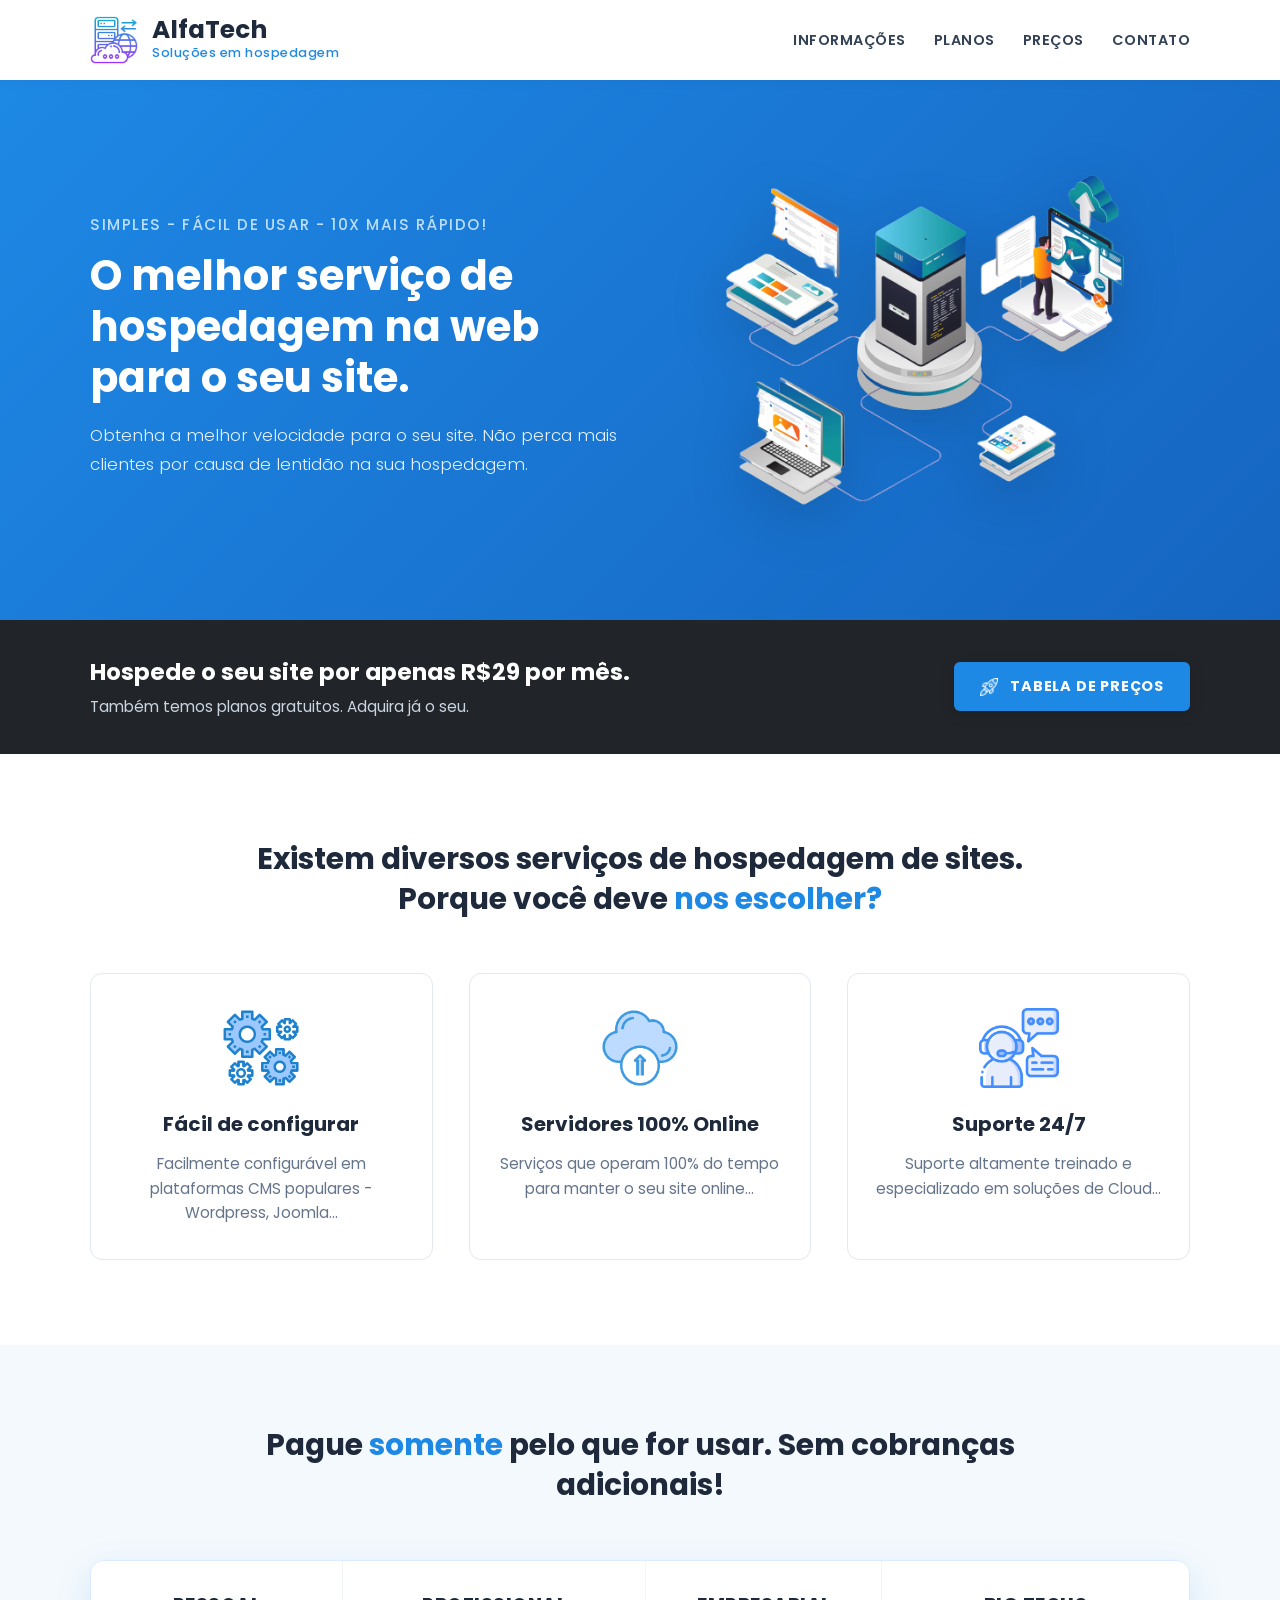
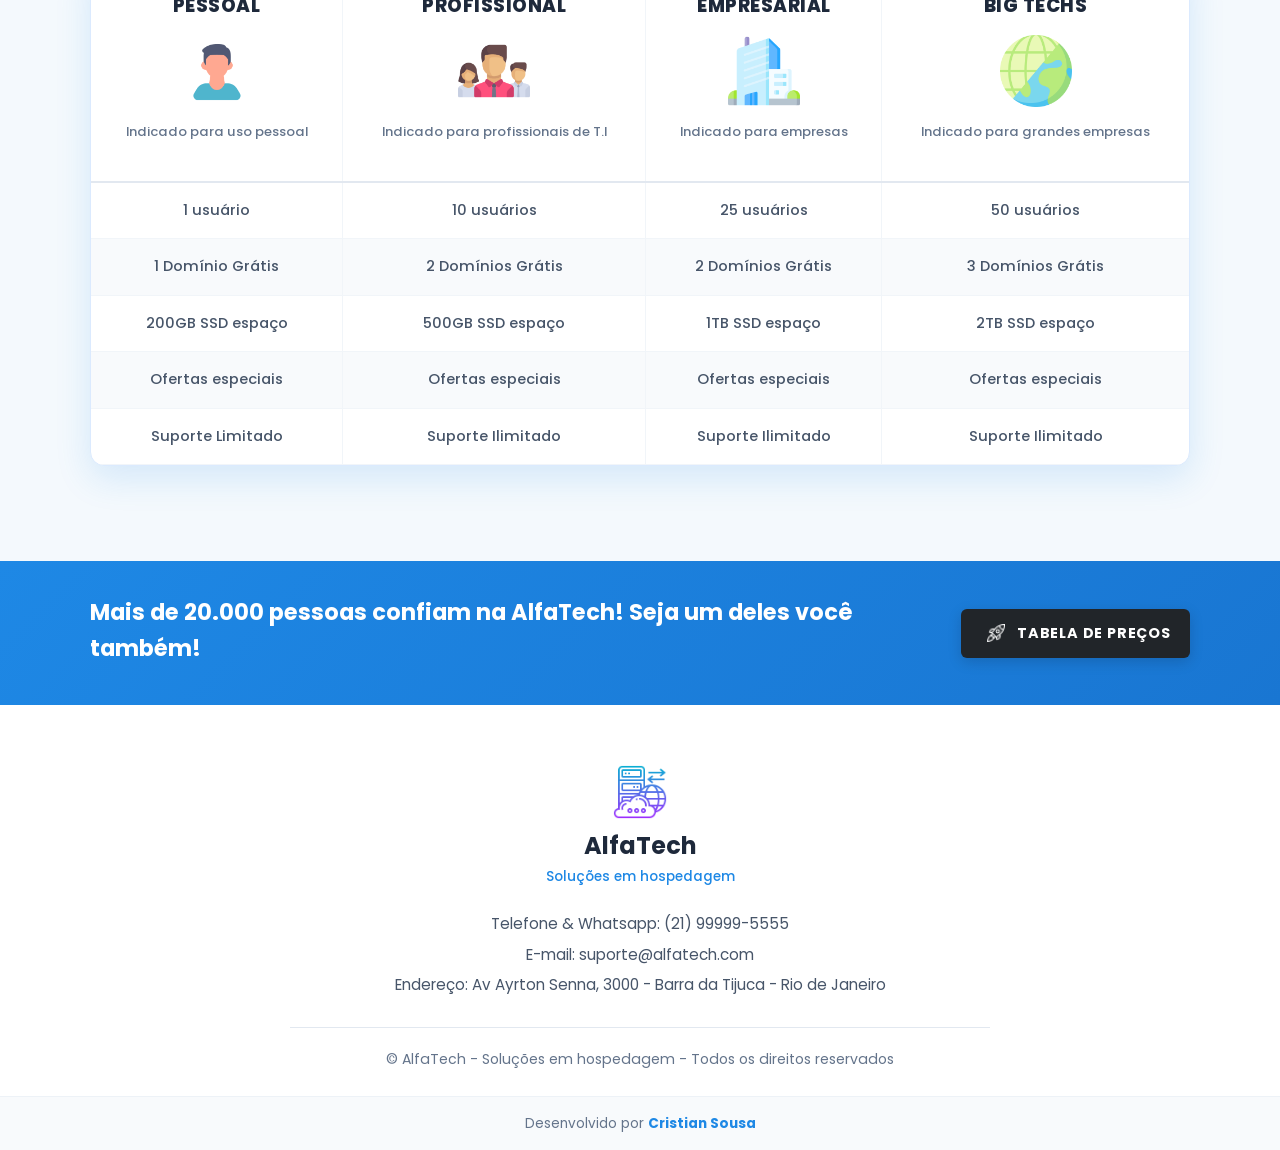
<file: index.html>
<!DOCTYPE html>
<html lang="pt-br">
<head>
  <meta charset="UTF-8">
  <meta name="viewport" content="width=device-width, initial-scale=1.0">
  <meta name="description" content="AlfaTech - Soluções em Hospedagem. O melhor serviço de hospedagem na web para o seu site.">
  <title>AlfaTech - Soluções em Hospedagem</title>
  <!-- Folha de estilos -->
  <link rel="stylesheet" href="style.css">
  <!-- Favicon com logo do projeto -->
  <link rel="icon" type="image/png" href="logo-icone.png">
</head>
<body>

  <!-- ==========================================
       1. Topo / Cabeçalho e Navegação
       ========================================== -->
  <header class="topo-cabecalho">
    <div class="container topo-conteudo">
      <a href="index.html" class="logo-link">
        <img src="logo-icone.png" alt="Logo AlfaTech" class="logo-icone">
        <div class="logo-texto">
          <h1>AlfaTech</h1>
          <p>Soluções em hospedagem</p>
        </div>
      </a>

      <nav class="menu-navegacao" aria-label="Navegação Principal">
        <ul>
          <li><a href="#informacoes">INFORMAÇÕES</a></li>
          <li><a href="#planos">PLANOS</a></li>
          <li><a href="precos.html">PREÇOS</a></li>
          <li><a href="#contato">CONTATO</a></li>
        </ul>
      </nav>
    </div>
  </header>

  <main>
    <!-- ==========================================
         2. Banner Principal (Hero)
         ========================================== -->
    <section class="secao-banner">
      <div class="container banner-conteudo">
        <div class="banner-texto">
          <span class="tagline">Simples - Fácil de usar - 10x mais rápido!</span>
          <h2>O melhor serviço de hospedagem na web para o seu site.</h2>
          <p class="banner-descricao">
            Obtenha a melhor velocidade para o seu site. Não perca mais clientes por causa de lentidão na sua hospedagem.
          </p>
        </div>
        <div class="banner-imagem">
          <img src="imagem-banner.png" alt="Servidores modernos de hospedagem em nuvem AlfaTech">
        </div>
      </div>
    </section>

    <!-- ==========================================
         3. Primeiro Anúncio (Faixa Escura)
         ========================================== -->
    <section class="secao-anuncio anuncio-escuro">
      <div class="container anuncio-conteudo">
        <div class="anuncio-texto">
          <h3>Hospede o seu site por apenas R$29 por mês.</h3>
          <p>Também temos planos gratuitos. Adquira já o seu.</p>
        </div>
        <a href="precos.html" class="btn-cta btn-azul">
          <img src="icone-foguete.png" alt="Ícone de foguete" class="icone-botao">
          <span>TABELA DE PREÇOS</span>
        </a>
      </div>
    </section>

    <!-- ==========================================
         4. Seção Informações (Por que nos escolher?)
         ========================================== -->
    <section id="informacoes" class="secao-informacoes">
      <div class="container">
        <h2 class="titulo-secao">
          Existem diversos serviços de hospedagem de sites. Porque você deve <span class="destaque-azul">nos escolher?</span>
        </h2>

        <div class="cards-informacoes">
          <!-- 1º Card -->
          <article class="card-info">
            <div class="card-info-icone">
              <img src="icone-engrenagens.png" alt="Ícone de engrenagens representando facilidade de configuração">
            </div>
            <h4>Fácil de configurar</h4>
            <p>Facilmente configurável em plataformas CMS populares - Wordpress, Joomla...</p>
          </article>

          <!-- 2º Card -->
          <article class="card-info">
            <div class="card-info-icone">
              <img src="cloud-icone.png" alt="Ícone de nuvem representando servidores online">
            </div>
            <h4>Servidores 100% Online</h4>
            <p>Serviços que operam 100% do tempo para manter o seu site online...</p>
          </article>

          <!-- 3º Card -->
          <article class="card-info">
            <div class="card-info-icone">
              <img src="icone-suporte.png" alt="Ícone de suporte 24 horas por dia, 7 dias por semana">
            </div>
            <h4>Suporte 24/7</h4>
            <p>Suporte altamente treinado e especializado em soluções de Cloud...</p>
          </article>
        </div>
      </div>
    </section>

    <!-- ==========================================
         5. Seção Tabela Comparativa de Planos
         ========================================== -->
    <section id="planos" class="secao-planos">
      <div class="container">
        <h2 class="titulo-secao">
          Pague <span class="destaque-azul">somente</span> pelo que for usar. Sem cobranças adicionais!
        </h2>

        <div class="container-tabela-planos">
          <table class="tabela-comparativa">
            <thead>
              <tr>
                <!-- Coluna 1: Pessoal -->
                <th>
                  <div class="cabecalho-plano">
                    <h4>PESSOAL</h4>
                    <img src="pessoal-icone.png" alt="Ícone do Plano Pessoal" class="icone-plano-home">
                    <span class="desc-plano">Indicado para uso pessoal</span>
                  </div>
                </th>
                <!-- Coluna 2: Profissional -->
                <th>
                  <div class="cabecalho-plano">
                    <h4>PROFISSIONAL</h4>
                    <img src="equipe-icone.png" alt="Ícone do Plano Profissional" class="icone-plano-home">
                    <span class="desc-plano">Indicado para profissionais de T.I</span>
                  </div>
                </th>
                <!-- Coluna 3: Empresarial -->
                <th>
                  <div class="cabecalho-plano">
                    <h4>EMPRESARIAL</h4>
                    <img src="empresa-icone.png" alt="Ícone do Plano Empresarial" class="icone-plano-home">
                    <span class="desc-plano">Indicado para empresas</span>
                  </div>
                </th>
                <!-- Coluna 4: Big Techs -->
                <th>
                  <div class="cabecalho-plano">
                    <h4>BIG TECHS</h4>
                    <img src="big-tech.png" alt="Ícone do Plano Big Techs" class="icone-plano-home">
                    <span class="desc-plano">Indicado para grandes empresas</span>
                  </div>
                </th>
              </tr>
            </thead>
            <tbody>
              <tr>
                <td>1 usuário</td>
                <td>10 usuários</td>
                <td>25 usuários</td>
                <td>50 usuários</td>
              </tr>
              <tr>
                <td>1 Domínio Grátis</td>
                <td>2 Domínios Grátis</td>
                <td>2 Domínios Grátis</td>
                <td>3 Domínios Grátis</td>
              </tr>
              <tr>
                <td>200GB SSD espaço</td>
                <td>500GB SSD espaço</td>
                <td>1TB SSD espaço</td>
                <td>2TB SSD espaço</td>
              </tr>
              <tr>
                <td>Ofertas especiais</td>
                <td>Ofertas especiais</td>
                <td>Ofertas especiais</td>
                <td>Ofertas especiais</td>
              </tr>
              <tr>
                <td>Suporte Limitado</td>
                <td>Suporte Ilimitado</td>
                <td>Suporte Ilimitado</td>
                <td>Suporte Ilimitado</td>
              </tr>
            </tbody>
          </table>
        </div>
      </div>
    </section>

    <!-- ==========================================
         6. Segundo Anúncio (Faixa Azul)
         ========================================== -->
    <section class="secao-anuncio anuncio-azul">
      <div class="container anuncio-conteudo">
        <div class="anuncio-texto">
          <h3>Mais de 20.000 pessoas confiam na AlfaTech! Seja um deles você também!</h3>
        </div>
        <a href="precos.html" class="btn-cta btn-escuro">
          <img src="icone-foguete.png" alt="Ícone de foguete" class="icone-botao">
          <span>TABELA DE PREÇOS</span>
        </a>
      </div>
    </section>
  </main>

  <!-- ==========================================
       7. Rodapé (Footer)
       ========================================== -->
  <footer id="contato" class="rodape-principal">
    <div class="container">
      <div class="rodape-logo">
        <img src="logo-icone.png" alt="Logo AlfaTech" class="rodape-logo-img">
        <h3>AlfaTech</h3>
        <p>Soluções em hospedagem</p>
      </div>

      <div class="rodape-contatos">
        <p>Telefone & Whatsapp: <a href="tel:21999995555">(21) 99999-5555</a></p>
        <p>E-mail: <a href="mailto:suporte@alfatech.com">suporte@alfatech.com</a></p>
        <p>Endereço: Av Ayrton Senna, 3000 - Barra da Tijuca - Rio de Janeiro</p>
      </div>

      <div class="rodape-copyright">
        <p>&copy; AlfaTech - Soluções em hospedagem - Todos os direitos reservados</p>
      </div>
    </div>
  </footer>

  <div class="sub-rodape">
    <div class="container">
      <p>Desenvolvido por <strong>Cristian Sousa</strong></p>
    </div>
  </div>

</body>
</html>
</file>
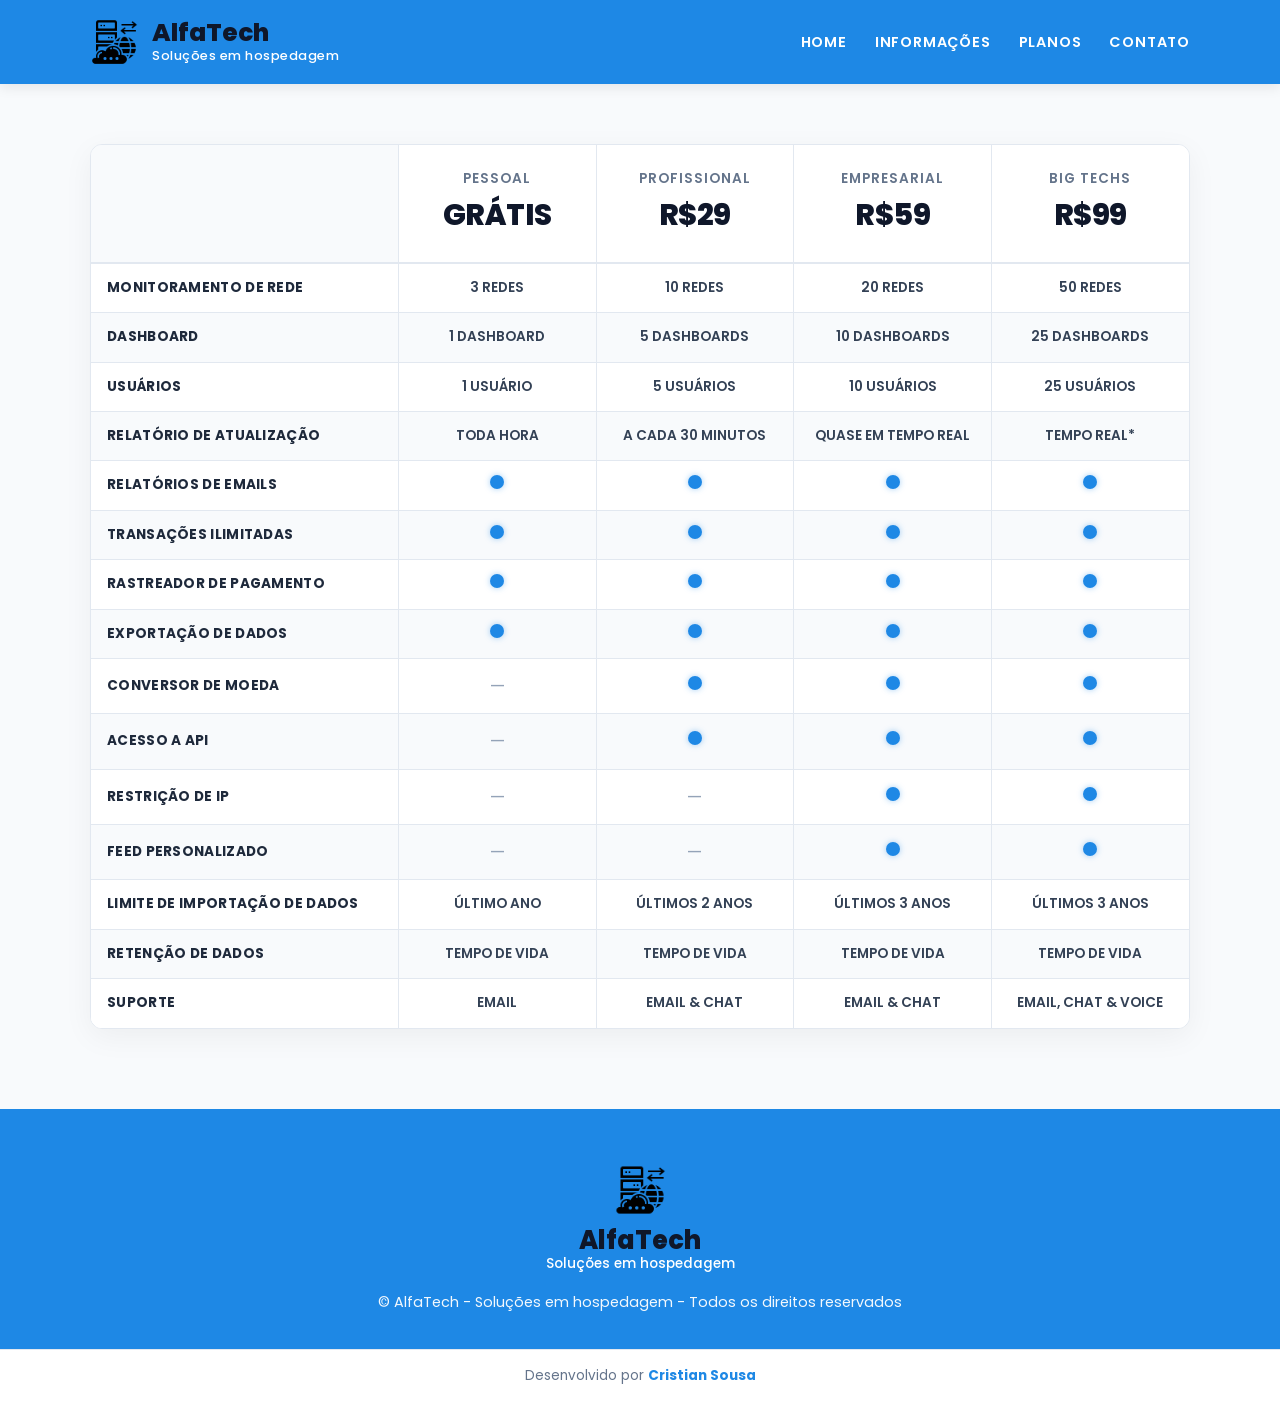
<file: precos.html>
<!DOCTYPE html>
<html lang="pt-br">
<head>
  <meta charset="UTF-8">
  <meta name="viewport" content="width=device-width, initial-scale=1.0">
  <meta name="description" content="Tabela de preços e recursos completos dos planos de hospedagem AlfaTech.">
  <title>AlfaTech - Tabela de Preços</title>
  <!-- Folha de estilos específica de preços -->
  <link rel="stylesheet" href="precos.css">
  <!-- Favicon com logo do projeto -->
  <link rel="icon" type="image/png" href="logo-icone.png">
</head>
<body>

  <!-- ==========================================
       1. Topo / Cabeçalho Azul
       ========================================== -->
  <header class="topo-precos">
    <div class="container topo-precos-conteudo">
      <a href="index.html" class="logo-link-precos">
        <img src="logo-icone-escuro.png" alt="Logo AlfaTech" class="logo-icone-precos">
        <div class="logo-texto-precos">
          <h1>AlfaTech</h1>
          <p>Soluções em hospedagem</p>
        </div>
      </a>

      <nav class="menu-precos" aria-label="Navegação da Tabela de Preços">
        <ul>
          <li><a href="index.html">HOME</a></li>
          <li><a href="index.html#informacoes">INFORMAÇÕES</a></li>
          <li><a href="index.html#planos">PLANOS</a></li>
          <li><a href="#contato">CONTATO</a></li>
        </ul>
      </nav>
    </div>
  </header>

  <main>
    <!-- ==========================================
         2. Seção Tabela Completa de Preços
         ========================================== -->
    <section class="secao-tabela-precos">
      <div class="container">
        <div class="tabela-responsiva">
          <table class="tabela-detalhada">
            <thead>
              <tr>
                <th class="th-vazio"></th>
                <th class="th-plano">
                  <span class="nome-plano">PESSOAL</span>
                  <span class="valor-plano">GRÁTIS</span>
                </th>
                <th class="th-plano">
                  <span class="nome-plano">PROFISSIONAL</span>
                  <span class="valor-plano">R$29</span>
                </th>
                <th class="th-plano">
                  <span class="nome-plano">EMPRESARIAL</span>
                  <span class="valor-plano">R$59</span>
                </th>
                <th class="th-plano">
                  <span class="nome-plano">BIG TECHS</span>
                  <span class="valor-plano">R$99</span>
                </th>
              </tr>
            </thead>
            <tbody>
              <!-- Linha 1 -->
              <tr>
                <td class="recurso-nome">MONITORAMENTO DE REDE</td>
                <td class="dado-plano">3 REDES</td>
                <td class="dado-plano">10 REDES</td>
                <td class="dado-plano">20 REDES</td>
                <td class="dado-plano">50 REDES</td>
              </tr>
              <!-- Linha 2 -->
              <tr>
                <td class="recurso-nome">DASHBOARD</td>
                <td class="dado-plano">1 DASHBOARD</td>
                <td class="dado-plano">5 DASHBOARDS</td>
                <td class="dado-plano">10 DASHBOARDS</td>
                <td class="dado-plano">25 DASHBOARDS</td>
              </tr>
              <!-- Linha 3 -->
              <tr>
                <td class="recurso-nome">USUÁRIOS</td>
                <td class="dado-plano">1 USUÁRIO</td>
                <td class="dado-plano">5 USUÁRIOS</td>
                <td class="dado-plano">10 USUÁRIOS</td>
                <td class="dado-plano">25 USUÁRIOS</td>
              </tr>
              <!-- Linha 4 -->
              <tr>
                <td class="recurso-nome">RELATÓRIO DE ATUALIZAÇÃO</td>
                <td class="dado-plano">TODA HORA</td>
                <td class="dado-plano">A CADA 30 MINUTOS</td>
                <td class="dado-plano">QUASE EM TEMPO REAL</td>
                <td class="dado-plano">TEMPO REAL*</td>
              </tr>
              <!-- Linha 5 -->
              <tr>
                <td class="recurso-nome">RELATÓRIOS DE EMAILS</td>
                <td class="dado-plano"><span class="marcador-azul" title="Incluso"></span></td>
                <td class="dado-plano"><span class="marcador-azul" title="Incluso"></span></td>
                <td class="dado-plano"><span class="marcador-azul" title="Incluso"></span></td>
                <td class="dado-plano"><span class="marcador-azul" title="Incluso"></span></td>
              </tr>
              <!-- Linha 6 -->
              <tr>
                <td class="recurso-nome">TRANSAÇÕES ILIMITADAS</td>
                <td class="dado-plano"><span class="marcador-azul" title="Incluso"></span></td>
                <td class="dado-plano"><span class="marcador-azul" title="Incluso"></span></td>
                <td class="dado-plano"><span class="marcador-azul" title="Incluso"></span></td>
                <td class="dado-plano"><span class="marcador-azul" title="Incluso"></span></td>
              </tr>
              <!-- Linha 7 -->
              <tr>
                <td class="recurso-nome">RASTREADOR DE PAGAMENTO</td>
                <td class="dado-plano"><span class="marcador-azul" title="Incluso"></span></td>
                <td class="dado-plano"><span class="marcador-azul" title="Incluso"></span></td>
                <td class="dado-plano"><span class="marcador-azul" title="Incluso"></span></td>
                <td class="dado-plano"><span class="marcador-azul" title="Incluso"></span></td>
              </tr>
              <!-- Linha 8 -->
              <tr>
                <td class="recurso-nome">EXPORTAÇÃO DE DADOS</td>
                <td class="dado-plano"><span class="marcador-azul" title="Incluso"></span></td>
                <td class="dado-plano"><span class="marcador-azul" title="Incluso"></span></td>
                <td class="dado-plano"><span class="marcador-azul" title="Incluso"></span></td>
                <td class="dado-plano"><span class="marcador-azul" title="Incluso"></span></td>
              </tr>
              <!-- Linha 9 -->
              <tr>
                <td class="recurso-nome">CONVERSOR DE MOEDA</td>
                <td class="dado-plano"><span class="traco-vazio">—</span></td>
                <td class="dado-plano"><span class="marcador-azul" title="Incluso"></span></td>
                <td class="dado-plano"><span class="marcador-azul" title="Incluso"></span></td>
                <td class="dado-plano"><span class="marcador-azul" title="Incluso"></span></td>
              </tr>
              <!-- Linha 10 -->
              <tr>
                <td class="recurso-nome">ACESSO A API</td>
                <td class="dado-plano"><span class="traco-vazio">—</span></td>
                <td class="dado-plano"><span class="marcador-azul" title="Incluso"></span></td>
                <td class="dado-plano"><span class="marcador-azul" title="Incluso"></span></td>
                <td class="dado-plano"><span class="marcador-azul" title="Incluso"></span></td>
              </tr>
              <!-- Linha 11 -->
              <tr>
                <td class="recurso-nome">RESTRIÇÃO DE IP</td>
                <td class="dado-plano"><span class="traco-vazio">—</span></td>
                <td class="dado-plano"><span class="traco-vazio">—</span></td>
                <td class="dado-plano"><span class="marcador-azul" title="Incluso"></span></td>
                <td class="dado-plano"><span class="marcador-azul" title="Incluso"></span></td>
              </tr>
              <!-- Linha 12 -->
              <tr>
                <td class="recurso-nome">FEED PERSONALIZADO</td>
                <td class="dado-plano"><span class="traco-vazio">—</span></td>
                <td class="dado-plano"><span class="traco-vazio">—</span></td>
                <td class="dado-plano"><span class="marcador-azul" title="Incluso"></span></td>
                <td class="dado-plano"><span class="marcador-azul" title="Incluso"></span></td>
              </tr>
              <!-- Linha 13 -->
              <tr>
                <td class="recurso-nome">LIMITE DE IMPORTAÇÃO DE DADOS</td>
                <td class="dado-plano">ÚLTIMO ANO</td>
                <td class="dado-plano">ÚLTIMOS 2 ANOS</td>
                <td class="dado-plano">ÚLTIMOS 3 ANOS</td>
                <td class="dado-plano">ÚLTIMOS 3 ANOS</td>
              </tr>
              <!-- Linha 14 -->
              <tr>
                <td class="recurso-nome">RETENÇÃO DE DADOS</td>
                <td class="dado-plano">TEMPO DE VIDA</td>
                <td class="dado-plano">TEMPO DE VIDA</td>
                <td class="dado-plano">TEMPO DE VIDA</td>
                <td class="dado-plano">TEMPO DE VIDA</td>
              </tr>
              <!-- Linha 15 -->
              <tr>
                <td class="recurso-nome">SUPORTE</td>
                <td class="dado-plano">EMAIL</td>
                <td class="dado-plano">EMAIL &amp; CHAT</td>
                <td class="dado-plano">EMAIL &amp; CHAT</td>
                <td class="dado-plano">EMAIL, CHAT &amp; VOICE</td>
              </tr>
            </tbody>
          </table>
        </div>
      </div>
    </section>
  </main>

  <!-- ==========================================
       3. Rodapé Azul da Página de Preços
       ========================================== -->
  <footer id="contato" class="rodape-precos">
    <div class="container">
      <div class="rodape-precos-logo">
        <img src="logo-icone-escuro.png" alt="Logo AlfaTech" class="logo-icone-precos">
        <h3>AlfaTech</h3>
        <p>Soluções em hospedagem</p>
      </div>
      <p class="rodape-precos-copy">&copy; AlfaTech - Soluções em hospedagem - Todos os direitos reservados</p>
    </div>
  </footer>

  <div class="sub-rodape-precos">
    <div class="container">
      <p>Desenvolvido por <strong>Cristian Sousa</strong></p>
    </div>
  </div>

</body>
</html>
</file>
<file: style.css>
/* ==========================================================================
   AlfaTech - Soluções em Hospedagem
   Folha de Estilos Principal (HTML & CSS Avançado)
   ========================================================================== */

/* Importação da fonte moderna Poppins */
@import url('https://fonts.googleapis.com/css2?family=Poppins:wght@300;400;500;600;700;800&display=swap');

/* --- Variáveis Globais de Cores e Tipografia --- */
:root {
  --azul-principal: #1e88e5;
  --azul-hover: #1565c0;
  --azul-claro: #e3f2fd;
  --azul-fundo-suave: #f4f9fd;
  --escuro-faixa: #212529;
  --escuro-hover: #111417;
  --texto-principal: #2d3748;
  --texto-secundario: #64748b;
  --texto-claro: #ffffff;
  --borda-suave: #e2e8f0;
  --sombra-suave: 0 4px 20px rgba(0, 0, 0, 0.06);
  --sombra-card: 0 10px 25px rgba(30, 136, 229, 0.12);
  --fonte: 'Poppins', -apple-system, BlinkMacSystemFont, 'Segoe UI', Roboto, sans-serif;
  --transicao: all 0.3s ease;
}

/* --- Reset e Estilos Gerais --- */
* {
  margin: 0;
  padding: 0;
  box-sizing: border-box;
}

html {
  scroll-behavior: smooth;
}

body {
  font-family: var(--fonte);
  color: var(--texto-principal);
  background-color: #ffffff;
  line-height: 1.6;
  -webkit-font-smoothing: antialiased;
}

a {
  text-decoration: none;
  color: inherit;
}

img {
  max-width: 100%;
  height: auto;
  display: block;
}

.container {
  max-width: 1140px;
  margin: 0 auto;
  padding: 0 20px;
}

/* ==========================================================================
   1. Cabeçalho / Barra de Navegação
   ========================================================================== */
.topo-cabecalho {
  background-color: #ffffff;
  padding: 16px 0;
  box-shadow: 0 2px 10px rgba(0, 0, 0, 0.04);
  position: sticky;
  top: 0;
  z-index: 100;
}

.topo-conteudo {
  display: flex;
  justify-content: space-between;
  align-items: center;
}

.logo-link {
  display: flex;
  align-items: center;
  gap: 14px;
}

.logo-icone {
  width: 48px;
  height: auto;
}

.logo-texto h1 {
  font-size: 1.55rem;
  font-weight: 700;
  color: #1e293b;
  line-height: 1.1;
}

.logo-texto p {
  font-size: 0.8rem;
  font-weight: 500;
  color: var(--azul-principal);
  letter-spacing: 0.5px;
}

.menu-navegacao ul {
  display: flex;
  list-style: none;
  gap: 28px;
}

.menu-navegacao a {
  font-size: 0.9rem;
  font-weight: 600;
  color: #334155;
  letter-spacing: 0.5px;
  position: relative;
  transition: var(--transicao);
  padding: 6px 0;
}

.menu-navegacao a:hover {
  color: var(--azul-principal);
}

.menu-navegacao a::after {
  content: '';
  position: absolute;
  width: 0;
  height: 2px;
  bottom: 0;
  left: 0;
  background-color: var(--azul-principal);
  transition: var(--transicao);
}

.menu-navegacao a:hover::after {
  width: 100%;
}

/* ==========================================================================
   2. Seção Banner Principal (Hero)
   ========================================================================== */
.secao-banner {
  background: linear-gradient(135deg, #1e88e5 0%, #1565c0 100%);
  color: var(--texto-claro);
  padding: 65px 0 75px 0;
  overflow: hidden;
}

.banner-conteudo {
  display: flex;
  align-items: center;
  justify-content: space-between;
  gap: 40px;
}

.banner-texto {
  flex: 1;
  max-width: 580px;
}

.tagline {
  font-size: 0.95rem;
  font-weight: 500;
  text-transform: uppercase;
  letter-spacing: 1.5px;
  color: #bbdefb;
  margin-bottom: 14px;
  display: inline-block;
}

.banner-texto h2 {
  font-size: 2.6rem;
  font-weight: 700;
  line-height: 1.22;
  margin-bottom: 18px;
}

.banner-descricao {
  font-size: 1.05rem;
  font-weight: 300;
  color: #e3f2fd;
  line-height: 1.7;
}

.banner-imagem {
  flex: 1;
  display: flex;
  justify-content: center;
}

.banner-imagem img {
  max-width: 480px;
  width: 100%;
  filter: drop-shadow(0 15px 30px rgba(0, 0, 0, 0.15));
  transition: transform 0.4s ease;
}

.banner-imagem img:hover {
  transform: translateY(-6px);
}

/* ==========================================================================
   3. Seções de Anúncios (Call to Action)
   ========================================================================== */
.secao-anuncio {
  padding: 34px 0;
}

.anuncio-escuro {
  background-color: var(--escuro-faixa);
  color: var(--texto-claro);
}

.anuncio-azul {
  background: linear-gradient(135deg, #1e88e5 0%, #1976d2 100%);
  color: var(--texto-claro);
}

.anuncio-conteudo {
  display: flex;
  justify-content: space-between;
  align-items: center;
  gap: 24px;
}

.anuncio-texto h3 {
  font-size: 1.45rem;
  font-weight: 700;
  margin-bottom: 4px;
}

.anuncio-texto p {
  font-size: 0.95rem;
  color: #cbd5e1;
}

.anuncio-azul .anuncio-texto h3 {
  font-size: 1.4rem;
}

/* Botões Modernos */
.btn-cta {
  display: inline-flex;
  align-items: center;
  gap: 12px;
  padding: 13px 26px;
  border-radius: 6px;
  font-size: 0.9rem;
  font-weight: 700;
  letter-spacing: 0.8px;
  text-transform: uppercase;
  transition: var(--transicao);
  white-space: nowrap;
  box-shadow: 0 4px 14px rgba(0, 0, 0, 0.15);
}

.btn-azul {
  background-color: var(--azul-principal);
  color: var(--texto-claro);
}

.btn-azul:hover {
  background-color: var(--azul-hover);
  transform: translateY(-2px);
  box-shadow: 0 6px 18px rgba(30, 136, 229, 0.35);
}

.btn-escuro {
  background-color: var(--escuro-faixa);
  color: var(--texto-claro);
}

.btn-escuro:hover {
  background-color: var(--escuro-hover);
  transform: translateY(-2px);
  box-shadow: 0 6px 18px rgba(0, 0, 0, 0.3);
}

.icone-botao {
  width: 18px;
  height: 18px;
  object-fit: contain;
}

/* ==========================================================================
   4. Seção Informações (Diferenciais)
   ========================================================================== */
.secao-informacoes {
  padding: 85px 0;
  background-color: #ffffff;
}

.titulo-secao {
  text-align: center;
  font-size: 1.85rem;
  font-weight: 700;
  color: #1e293b;
  max-width: 780px;
  margin: 0 auto 55px auto;
  line-height: 1.35;
}

.titulo-secao .destaque-azul {
  color: var(--azul-principal);
}

.cards-informacoes {
  display: grid;
  grid-template-columns: repeat(3, 1fr);
  gap: 36px;
}

.card-info {
  background: #ffffff;
  padding: 34px 26px;
  border-radius: 12px;
  text-align: center;
  border: 1px solid var(--borda-suave);
  transition: var(--transicao);
}

.card-info:hover {
  transform: translateY(-6px);
  border-color: #bfdbfe;
  box-shadow: var(--sombra-card);
}

.card-info-icone {
  width: 80px;
  height: 80px;
  margin: 0 auto 20px auto;
  display: flex;
  align-items: center;
  justify-content: center;
}

.card-info-icone img {
  max-width: 100%;
  max-height: 100%;
  transition: var(--transicao);
}

.card-info:hover .card-info-icone img {
  transform: scale(1.08);
}

.card-info h4 {
  font-size: 1.25rem;
  font-weight: 700;
  color: #1e293b;
  margin-bottom: 12px;
}

.card-info p {
  font-size: 0.95rem;
  color: var(--texto-secundario);
  line-height: 1.6;
}

/* ==========================================================================
   5. Seção Tabela Comparativa de Planos (Home)
   ========================================================================== */
.secao-planos {
  padding: 80px 0 95px 0;
  background-color: var(--azul-fundo-suave);
}

.container-tabela-planos {
  background: #ffffff;
  border-radius: 14px;
  box-shadow: 0 12px 35px rgba(30, 136, 229, 0.15);
  overflow: hidden;
  border: 1px solid #dbeafe;
}

.tabela-comparativa {
  width: 100%;
  border-collapse: collapse;
  text-align: center;
}

.tabela-comparativa th,
.tabela-comparativa td {
  padding: 16px 14px;
  font-size: 0.92rem;
  border-bottom: 1px solid #f1f5f9;
  border-right: 1px solid #f1f5f9;
}

.tabela-comparativa th:last-child,
.tabela-comparativa td:last-child {
  border-right: none;
}

.tabela-comparativa thead th {
  padding: 30px 16px 22px 16px;
  background-color: #ffffff;
  border-bottom: 2px solid #e2e8f0;
  vertical-align: top;
}

.cabecalho-plano {
  display: flex;
  flex-direction: column;
  align-items: center;
}

.cabecalho-plano h4 {
  font-size: 1.15rem;
  font-weight: 800;
  color: #1e293b;
  margin-bottom: 14px;
  letter-spacing: 0.5px;
}

.icone-plano-home {
  width: 72px;
  height: 72px;
  object-fit: contain;
  margin-bottom: 14px;
  transition: var(--transicao);
}

.tabela-comparativa thead th:hover .icone-plano-home {
  transform: scale(1.08);
}

.desc-plano {
  font-size: 0.82rem;
  font-weight: 500;
  color: var(--texto-secundario);
  display: block;
  min-height: 38px;
}

.tabela-comparativa tbody tr:nth-child(even) {
  background-color: #f8fafc;
}

.tabela-comparativa tbody tr:hover {
  background-color: #f0f7ff;
}

.tabela-comparativa tbody td {
  color: #475569;
  font-weight: 500;
}

/* ==========================================================================
   6. Rodapé (Footer)
   ========================================================================== */
.rodape-principal {
  background-color: #ffffff;
  padding: 60px 0 25px 0;
  text-align: center;
}

.rodape-logo {
  display: flex;
  flex-direction: column;
  align-items: center;
  margin-bottom: 25px;
}

.rodape-logo-img {
  width: 54px;
  height: auto;
  margin-bottom: 8px;
}

.rodape-logo h3 {
  font-size: 1.5rem;
  font-weight: 700;
  color: #1e293b;
}

.rodape-logo p {
  font-size: 0.85rem;
  font-weight: 500;
  color: var(--azul-principal);
}

.rodape-contatos {
  margin-bottom: 30px;
}

.rodape-contatos p {
  font-size: 0.95rem;
  color: #475569;
  margin-bottom: 6px;
}

.rodape-contatos a {
  color: #475569;
  transition: var(--transicao);
}

.rodape-contatos a:hover {
  color: var(--azul-principal);
}

.rodape-copyright {
  font-size: 0.88rem;
  color: var(--texto-secundario);
  padding-top: 20px;
  border-top: 1px solid var(--borda-suave);
  max-width: 700px;
  margin: 0 auto;
}

.sub-rodape {
  background-color: #f8fafc;
  padding: 16px 0;
  text-align: center;
  border-top: 1px solid #edf2f7;
}

.sub-rodape p {
  font-size: 0.85rem;
  color: #64748b;
}

.sub-rodape strong {
  color: var(--azul-principal);
}

/* ==========================================================================
   7. Responsividade (Media Queries)
   ========================================================================== */
@media (max-width: 992px) {
  .banner-conteudo {
    flex-direction: column;
    text-align: center;
  }

  .banner-texto {
    max-width: 100%;
  }

  .banner-imagem img {
    max-width: 380px;
  }

  .cards-informacoes {
    grid-template-columns: repeat(2, 1fr);
  }
}

@media (max-width: 768px) {
  .topo-conteudo {
    flex-direction: column;
    gap: 16px;
  }

  .menu-navegacao ul {
    gap: 16px;
    flex-wrap: wrap;
    justify-content: center;
  }

  .banner-texto h2 {
    font-size: 2rem;
  }

  .anuncio-conteudo {
    flex-direction: column;
    text-align: center;
  }

  .cards-informacoes {
    grid-template-columns: 1fr;
  }

  /* Responsividade da tabela de planos na home */
  .container-tabela-planos {
    overflow-x: auto;
  }

  .tabela-comparativa {
    min-width: 600px;
  }
}
</file>
<file: precos.css>
/* ==========================================================================
   AlfaTech - Soluções em Hospedagem
   Folha de Estilos da Página Tabela de Preços (precos.css)
   ========================================================================== */

/* Importação da fonte moderna Poppins */
@import url('https://fonts.googleapis.com/css2?family=Poppins:wght@300;400;500;600;700;800&display=swap');

/* --- Variáveis Globais --- */
:root {
  --azul-principal: #1e88e5;
  --azul-hover: #1565c0;
  --azul-suave: #f0f7ff;
  --azul-cabecalho: #1e88e5;
  --texto-principal: #1e293b;
  --texto-secundario: #64748b;
  --borda-tabela: #e2e8f0;
  --linha-par: #ffffff;
  --linha-impar: #f8fafc;
  --linha-hover: #eef6fc;
  --fonte: 'Poppins', -apple-system, BlinkMacSystemFont, 'Segoe UI', Roboto, sans-serif;
  --transicao: all 0.25s ease;
}

/* --- Reset e Configurações Básicas --- */
* {
  margin: 0;
  padding: 0;
  box-sizing: border-box;
}

body {
  font-family: var(--fonte);
  color: var(--texto-principal);
  background-color: #f8fafc;
  line-height: 1.5;
  -webkit-font-smoothing: antialiased;
}

a {
  text-decoration: none;
  color: inherit;
}

img {
  max-width: 100%;
  height: auto;
  display: block;
}

.container {
  max-width: 1140px;
  margin: 0 auto;
  padding: 0 20px;
}

/* ==========================================================================
   1. Cabeçalho Azul da Página de Preços
   ========================================================================== */
.topo-precos {
  background-color: var(--azul-cabecalho);
  padding: 18px 0;
  box-shadow: 0 4px 12px rgba(0, 0, 0, 0.08);
}

.topo-precos-conteudo {
  display: flex;
  justify-content: space-between;
  align-items: center;
}

.logo-link-precos {
  display: flex;
  align-items: center;
  gap: 14px;
}

.logo-icone-precos {
  width: 48px;
  height: auto;
}

.logo-texto-precos h1 {
  font-size: 1.55rem;
  font-weight: 800;
  color: #0f172a;
  line-height: 1.1;
}

.logo-texto-precos p {
  font-size: 0.8rem;
  font-weight: 500;
  color: #ffffff;
  letter-spacing: 0.5px;
}

.menu-precos ul {
  display: flex;
  list-style: none;
  gap: 28px;
}

.menu-precos a {
  font-size: 0.9rem;
  font-weight: 600;
  color: #ffffff;
  letter-spacing: 0.8px;
  position: relative;
  transition: var(--transicao);
  padding: 6px 0;
}

.menu-precos a:hover {
  color: #dbeafe;
}

.menu-precos a::after {
  content: '';
  position: absolute;
  width: 0;
  height: 2px;
  bottom: 0;
  left: 0;
  background-color: #ffffff;
  transition: var(--transicao);
}

.menu-precos a:hover::after {
  width: 100%;
}

/* ==========================================================================
   2. Seção da Tabela de Preços Completa
   ========================================================================== */
.secao-tabela-precos {
  padding: 60px 0 80px 0;
}

.tabela-responsiva {
  background: #ffffff;
  border-radius: 12px;
  box-shadow: 0 8px 30px rgba(0, 0, 0, 0.05);
  border: 1px solid var(--borda-tabela);
  overflow-x: auto;
}

.tabela-detalhada {
  width: 100%;
  border-collapse: collapse;
  min-width: 820px;
}

/* Cabeçalho da Tabela */
.tabela-detalhada thead th {
  padding: 24px 16px;
  border-bottom: 2px solid var(--borda-tabela);
  border-right: 1px solid var(--borda-tabela);
  background-color: #ffffff;
  vertical-align: middle;
}

.tabela-detalhada thead th:last-child {
  border-right: none;
}

.tabela-detalhada thead th.th-vazio {
  background-color: #f8fafc;
  width: 28%;
}

.th-plano {
  width: 18%;
  text-align: center;
}

.th-plano .nome-plano {
  display: block;
  font-size: 0.85rem;
  font-weight: 600;
  color: var(--texto-secundario);
  text-transform: uppercase;
  letter-spacing: 1px;
  margin-bottom: 4px;
}

.th-plano .valor-plano {
  display: block;
  font-size: 1.85rem;
  font-weight: 800;
  color: #0f172a;
  letter-spacing: -0.5px;
}

/* Corpo da Tabela */
.tabela-detalhada tbody td {
  padding: 14px 16px;
  font-size: 0.85rem;
  font-weight: 600;
  color: #334155;
  border-bottom: 1px solid var(--borda-tabela);
  border-right: 1px solid var(--borda-tabela);
  transition: background-color 0.2s ease;
}

.tabela-detalhada tbody td:last-child {
  border-right: none;
}

.tabela-detalhada tbody tr:last-child td {
  border-bottom: none;
}

/* Coluna 1: Nome dos Recursos */
.tabela-detalhada tbody td.recurso-nome {
  text-align: left;
  font-size: 0.85rem;
  font-weight: 700;
  color: #1e293b;
  letter-spacing: 0.3px;
  background-color: inherit;
}

/* Colunas dos Planos */
.tabela-detalhada tbody td.dado-plano {
  text-align: center;
}

/* Linhas Zebradas e Hover */
.tabela-detalhada tbody tr:nth-child(even) {
  background-color: var(--linha-impar);
}

.tabela-detalhada tbody tr:nth-child(odd) {
  background-color: var(--linha-par);
}

.tabela-detalhada tbody tr:hover {
  background-color: var(--linha-hover);
}

/* Marcadores Visuais Modernos (Substituindo asteriscos e traços simples) */
.marcador-azul {
  display: inline-block;
  width: 14px;
  height: 14px;
  border-radius: 50%;
  background-color: var(--azul-principal);
  box-shadow: 0 0 6px rgba(30, 136, 229, 0.4);
}

.traco-vazio {
  display: inline-block;
  color: #94a3b8;
  font-weight: 400;
  font-size: 1.1rem;
}

/* ==========================================================================
   3. Rodapé Azul da Página de Preços
   ========================================================================== */
.rodape-precos {
  background-color: var(--azul-cabecalho);
  color: #ffffff;
  padding: 55px 0 35px 0;
  text-align: center;
}

.rodape-precos-logo {
  display: flex;
  flex-direction: column;
  align-items: center;
  margin-bottom: 18px;
}

.rodape-precos-logo img {
  width: 52px;
  height: auto;
  margin-bottom: 10px;
}

.rodape-precos-logo h3 {
  font-size: 1.6rem;
  font-weight: 800;
  color: #0f172a;
  line-height: 1.1;
}

.rodape-precos-logo p {
  font-size: 0.85rem;
  font-weight: 500;
  color: #ffffff;
}

.rodape-precos-copy {
  font-size: 0.9rem;
  color: #ffffff;
  opacity: 0.95;
}

.sub-rodape-precos {
  background-color: #ffffff;
  padding: 16px 0;
  text-align: center;
  border-top: 1px solid var(--borda-tabela);
}

.sub-rodape-precos p {
  font-size: 0.85rem;
  color: var(--texto-secundario);
}

.sub-rodape-precos strong {
  color: var(--azul-principal);
}

/* ==========================================================================
   4. Responsividade
   ========================================================================== */
@media (max-width: 768px) {
  .topo-precos-conteudo {
    flex-direction: column;
    gap: 16px;
  }

  .menu-precos ul {
    gap: 16px;
    flex-wrap: wrap;
    justify-content: center;
  }

  .secao-tabela-precos {
    padding: 35px 0 50px 0;
  }
}
</file>
